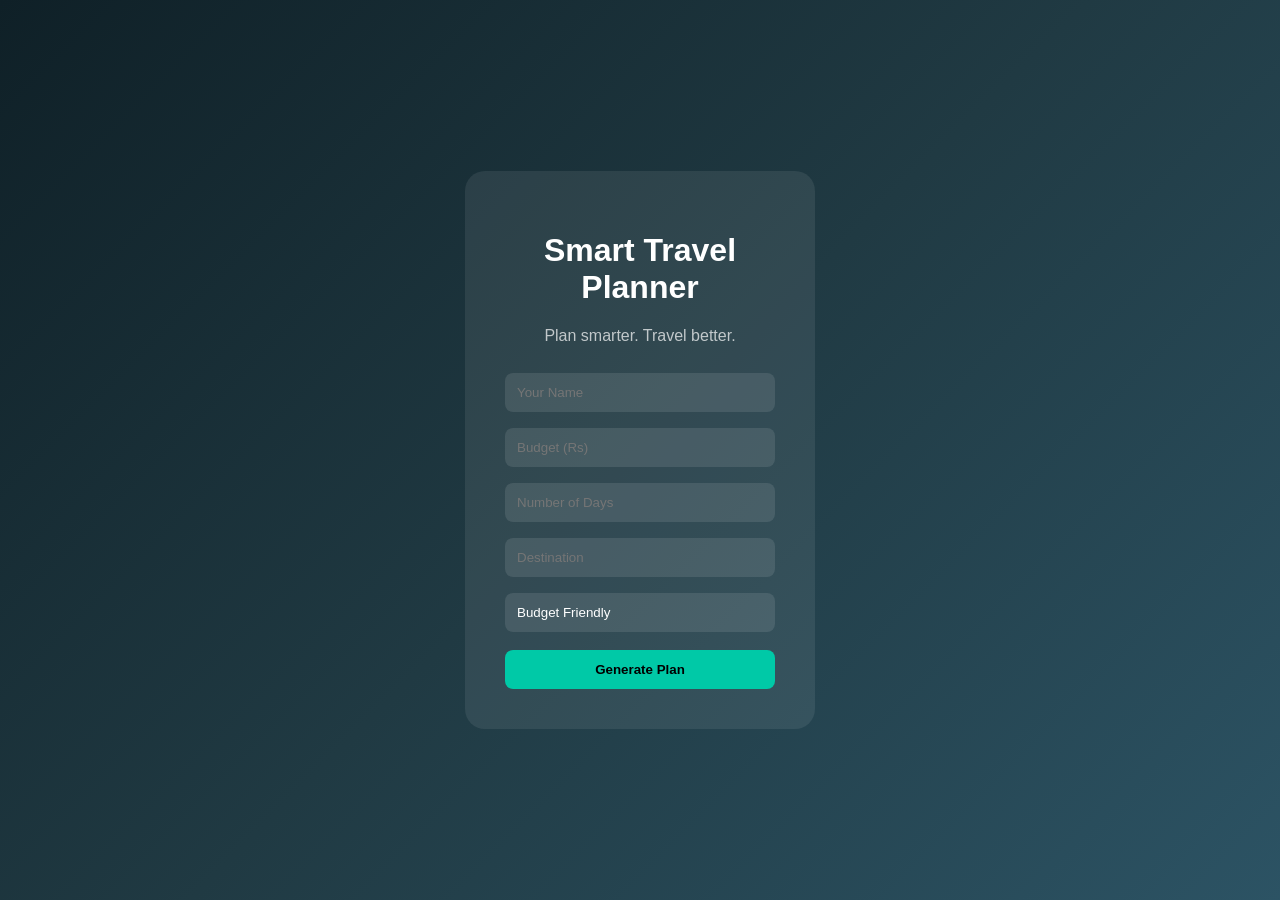
<file: index.html>
<!DOCTYPE html>
<html lang="en">
<head>
    <meta charset="UTF-8">
    <title>Smart Travel Planner</title>
    <link rel="stylesheet" href="style.css">
</head>
<body>

<div class="card">
    <h1>Smart Travel Planner</h1>
    <p class="subtitle">Plan smarter. Travel better.</p>

    <div class="form">
        <input type="text" id="name" placeholder="Your Name">
        <input type="number" id="budget" placeholder="Budget (Rs)">
        <input type="number" id="days" placeholder="Number of Days">
        <input type="text" id="destination" placeholder="Destination">

        <!-- Same as C++ choice -->
        <select id="preference">
            <option value="1">Budget Friendly</option>
            <option value="2">Balanced</option>
            <option value="3">Luxury</option>
        </select>

        <button onclick="planTrip()">Generate Plan</button>
    </div>

    <div id="result" class="result-card hidden"></div>
</div>

<script src="script.js"></script>
</body>
</html>
</file>
<file: style.css>
body {
    margin: 0;
    font-family: 'Segoe UI', sans-serif;
    background: linear-gradient(135deg, #0f2027, #203a43, #2c5364);
    height: 100vh;
    display: flex;
    justify-content: center;
    align-items: center;
    color: white;
}

.card {
    background: rgba(255,255,255,0.08);
    padding: 40px;
    border-radius: 20px;
    width: 350px;
    text-align: center;
    box-sizing: border-box;
}

.subtitle {
    opacity: 0.7;
    margin-bottom: 20px;
}

/* 🔥 MAIN FIX */
.form {
    display: flex;
    flex-direction: column;
}

/* 🔥 FORCE EVERYTHING SAME WIDTH */
.form input,
.form select,
.form button {
    width: 100%;
    box-sizing: border-box;
}

/* 🔥 INPUT + SELECT STYLE */
.form input,
.form select {
    padding: 12px;
    margin: 8px 0;
    border-radius: 8px;
    border: none;
    background: rgba(255,255,255,0.1);
    color: white;
}

/* 🔥 FIX SELECT WEIRDNESS */
.form select {
    appearance: none;
    -webkit-appearance: none;
    -moz-appearance: none;
}

/* BUTTON */
button {
    padding: 12px;
    margin-top: 10px;
    border-radius: 8px;
    border: none;
    background: #00c9a7;
    cursor: pointer;
    font-weight: bold;
}

/* RESULT */
.result-card {
    margin-top: 20px;
    padding: 15px;
    background: rgba(0,0,0,0.4);
    border-radius: 10px;
    text-align: left;
}

.hidden {
    display: none;
}

/* POPUP */
.popup {
    position: fixed;
    right: 20px;
    background: #ff4d4d;
    color: white;
    padding: 12px 18px;
    border-radius: 8px;
    font-weight: bold;
    box-shadow: 0 4px 10px rgba(0,0,0,0.3);

    animation: slideIn 0.4s ease;
}

/* 🔥 SLIDE ANIMATION */
@keyframes slideIn {
    from {
        transform: translateX(100%);
        opacity: 0;
    }
    to {
        transform: translateX(0);
        opacity: 1;
    }
}

/* DROPDOWN TEXT */
select option {
    color: black;
}

/* 🔥 PAGE FADE OUT */
.fade-out {
    animation: fadeOut 0.5s ease forwards;
}

@keyframes fadeOut {
    from {
        opacity: 1;
        transform: scale(1);
    }
    to {
        opacity: 0;
        transform: scale(0.95);
    }
}
</file>
